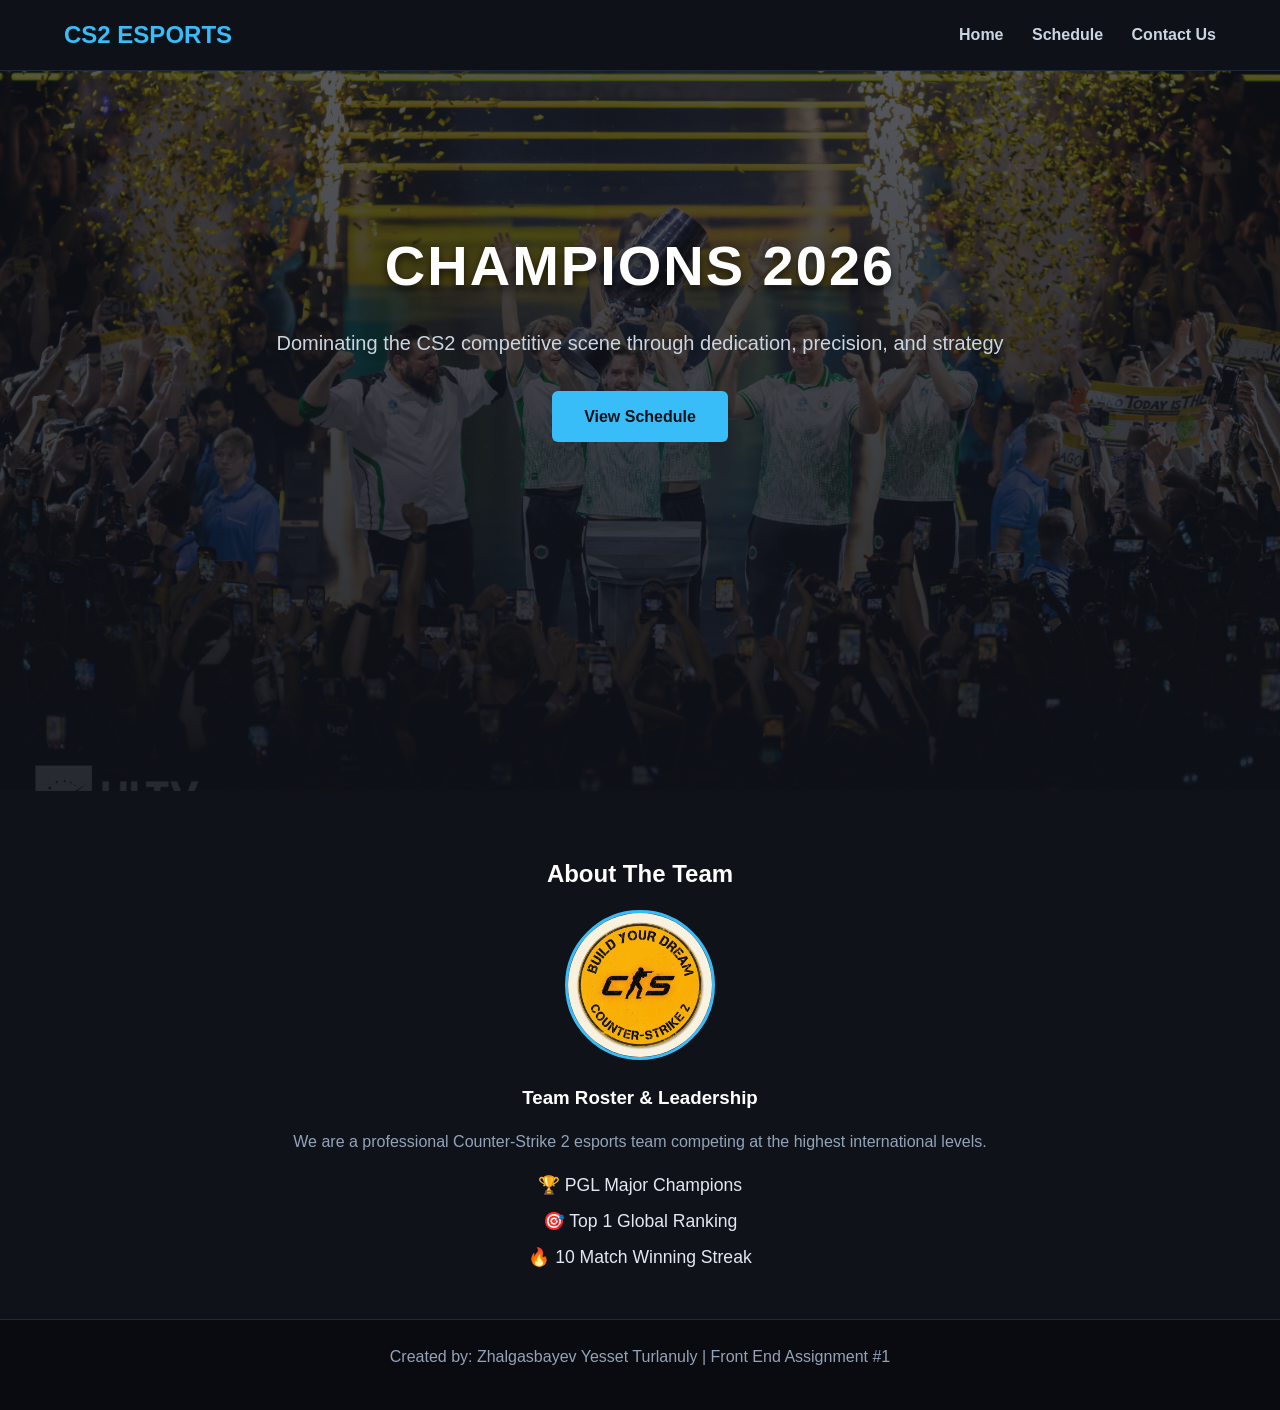
<file: index.html>
<!DOCTYPE html>
<html lang="en">
<head>
    <meta charset="UTF-8">
    <meta name="viewport" content="width=device-width, initial-scale=1.0">
    <title>CS2 Champions - Home</title>
    <link rel="stylesheet" href="css/style.css">
</head>
<body>

    <header>
        <nav>
            <div class="logo">CS2 ESPORTS</div>
            <div class="nav-links">
                <a href="index.html">Home</a>
                <a href="matches.html">Schedule</a>
                <a href="contact.html">Contact Us</a>
            </div>
        </nav>
    </header>

    <main>
        <section class="hero">
            <div class="hero-content">
                <!--Заголовок -->
                <h1 class="hero-title">CHAMPIONS 2026</h1>
                <!-- Подзаголовок -->
                <p class="hero-subtitle">Dominating the CS2 competitive scene through dedication, precision, and strategy</p>
                <!-- Кнопка -->
                <a href="matches.html" class="btn">View Schedule</a>
            </div>
        </section>

        <section class="container team-section">
            <h2>About The Team</h2>
            <img src="images/avatar.jpg" alt="Team Manager" class="profile-img">
            <h3>Team Roster & Leadership</h3>
            <p>We are a professional Counter-Strike 2 esports team competing at the highest international levels.</p>
            
            <ul class="achievement-list">
                <li>🏆 PGL Major Champions</li>
                <li>🎯 Top 1 Global Ranking</li>
                <li>🔥 10 Match Winning Streak</li>
            </ul>
        </section>
    </main>

    <footer>
        <p>Created by: Zhalgasbayev Yesset Turlanuly | Front End Assignment #1</p>
    </footer>

</body>
</html>
</file>
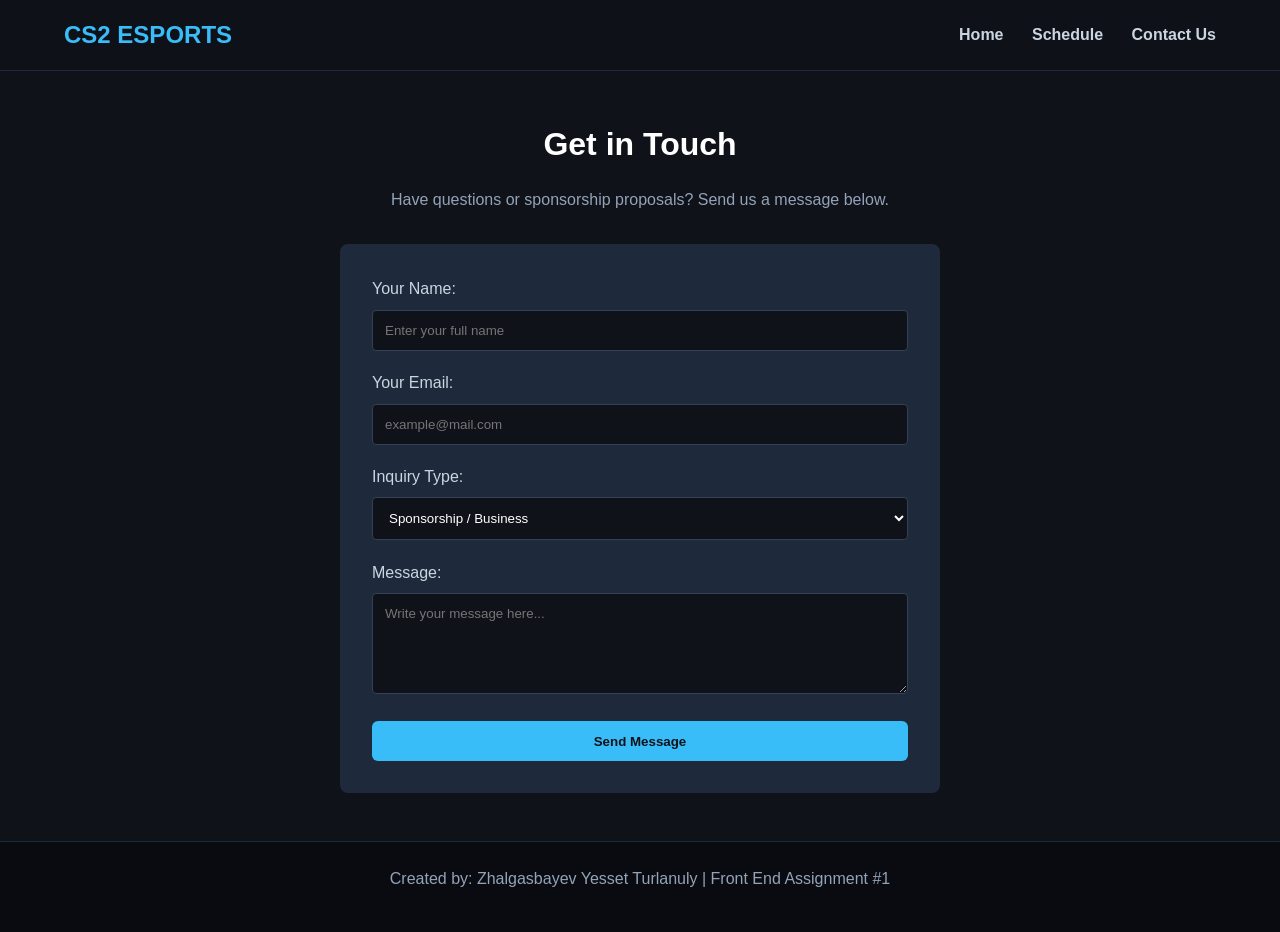
<file: contact.html>
<!DOCTYPE html>
<html lang="en">
<head>
    <meta charset="UTF-8">
    <meta name="viewport" content="width=device-width, initial-scale=1.0">
    <title>CS2 Champions - Contact Us</title>
    <link rel="stylesheet" href="css/style.css">
</head>
<body>

    <header>
        <nav>
            <div class="logo">CS2 ESPORTS</div>
            <div class="nav-links">
                <a href="index.html">Home</a>
                <a href="matches.html">Schedule</a>
                <a href="contact.html">Contact Us</a>
            </div>
        </nav>
    </header>

    <main class="container">
        <h1 class="center-text">Get in Touch</h1>
        <p class="center-text">Have questions or sponsorship proposals? Send us a message below.</p>

        <form id="contact-form" action="#" method="post">
            <div class="form-group">
                <label for="name">Your Name:</label>
                <input type="text" id="name" name="name" placeholder="Enter your full name" required>
            </div>

            <div class="form-group">
                <label for="email">Your Email:</label>
                <input type="email" id="email" name="email" placeholder="example@mail.com" required>
            </div>

            <div class="form-group">
                <label for="theme">Inquiry Type:</label>
                <select id="theme" name="theme">
                    <option value="sponsorship">Sponsorship / Business</option>
                    <option value="academy">Tryout / Academy</option>
                    <option value="general">General Question</option>
                </select>
            </div>

            <div class="form-group">
                <label for="message">Message:</label>
                <textarea id="message" name="message" rows="5" placeholder="Write your message here..." required></textarea>
            </div>

            <button type="submit" class="btn full-width">Send Message</button>
        </form>
    </main>

    <footer>
        <p>Created by: Zhalgasbayev Yesset Turlanuly | Front End Assignment #1</p>
    </footer>

</body>
</html>
</file>
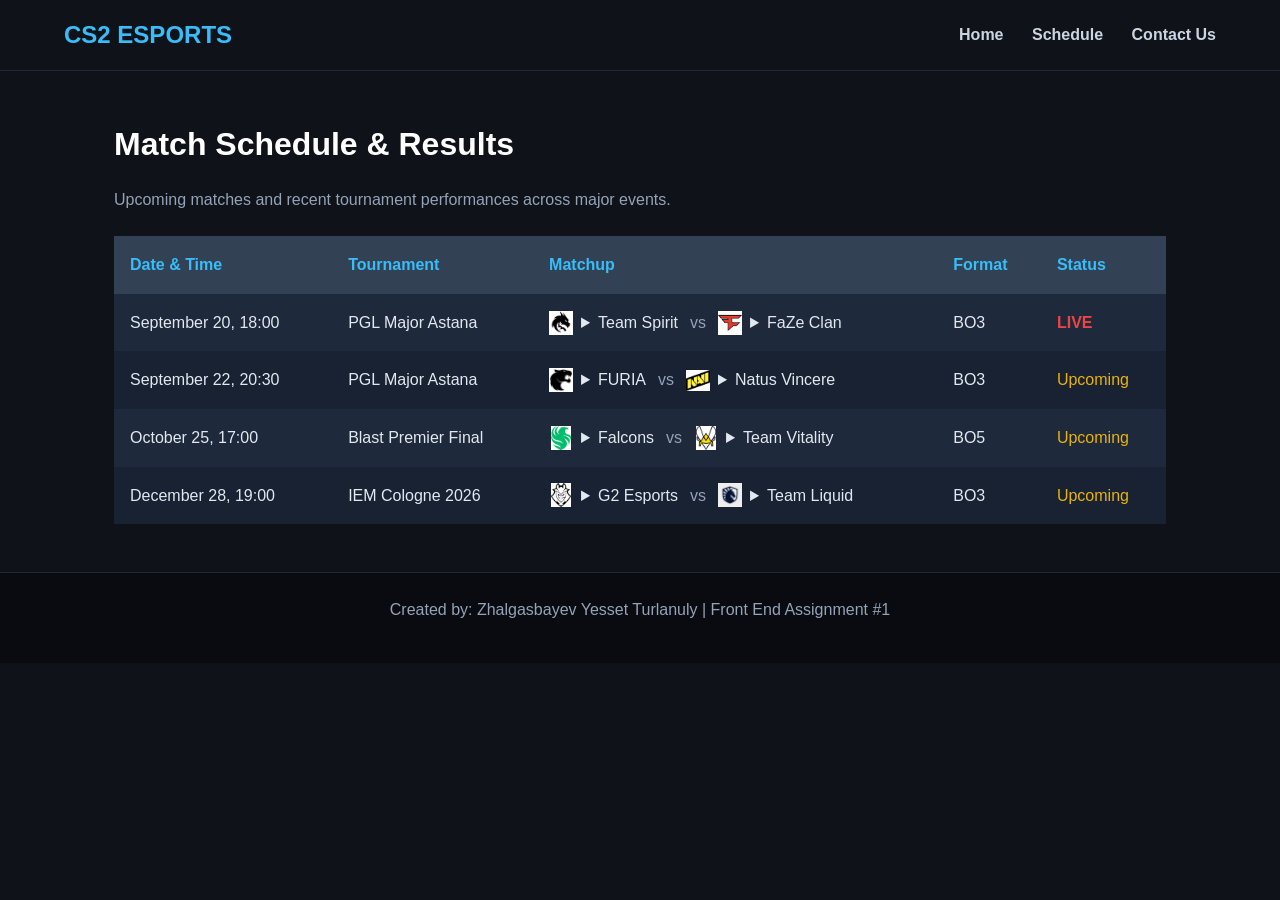
<file: matches.html>
<!DOCTYPE html>
<html lang="en">
<head>
    <meta charset="UTF-8">
    <meta name="viewport" content="width=device-width, initial-scale=1.0">
    <title>CS2 Champions - Match Schedule</title>
    <link rel="stylesheet" href="css/style.css">
</head>
<body>

    <header>
        <nav>
            <div class="logo">CS2 ESPORTS</div>
            <div class="nav-links">
                <a href="index.html">Home</a>
                <a href="matches.html">Schedule</a>
                <a href="contact.html">Contact Us</a>
            </div>
        </nav>
    </header>

    <main class="container">
        <h1>Match Schedule & Results</h1>
        <p>Upcoming matches and recent tournament performances across major events.</p>

        <table class="matches-table">
            <thead>
                <tr>
                    <th>Date & Time</th>
                    <th>Tournament</th>
                    <th>Matchup</th>
                    <th>Format</th>
                    <th>Status</th>
                </tr>
            </thead>
            <tbody>
                <!-- Матч 1 -->
                <tr>
                    <td>September 20, 18:00</td>
                    <td>PGL Major Astana</td>
                    <td>
                        <div class="team-wrapper">
                            <img src="images/spirit.jpg" alt="Team Spirit" class="team-logo">
                            <details class="roster-pop">
                                <summary>Team Spirit</summary>
                                <div class="roster-box">
                                    <span>magixx(C)</span>
                                    <span>donk</span>
                                    <span>sh1ro</span>
                                    <span>zont1x</span>
                                    <span>tN1R</span>
                                </div>
                            </details>
                            
                            <span class="vs-text">vs</span>
                            
                            <img src="images/faze.jpg" alt="FaZe Clan" class="team-logo">
                            <details class="roster-pop">
                                <summary>FaZe Clan</summary>
                                <div class="roster-box">
                                    <span>jcobbb (C)</span>
                                    <span>Twistzz</span>
                                    <span>frozen</span>
                                    <span>Neityu</span>
                                    <span>broky</span>
                                </div>
                            </details>
                        </div>
                    </td>
                    <td>BO3</td>
                    <td class="status-live">LIVE</td>
                </tr>

                <!-- Матч 2 -->
                <tr>
                    <td>September 22, 20:30</td>
                    <td>PGL Major Astana</td>
                    <td>
                        <div class="team-wrapper">
                            <img src="images/furia.jpg" alt="FURIA" class="team-logo">
                            <details class="roster-pop">
                                <summary>FURIA</summary>
                                <div class="roster-box">
                                    <span>FalleN (C)</span>
                                    <span>KSCERATO</span>
                                    <span>yuurih</span>
                                    <span>YEKINDAR</span>
                                    <span>molodoy</span>
                                </div>
                            </details>
                            
                            <span class="vs-text">vs</span>
                            
                            <img src="images/navi.jpg" alt="Natus Vincere" class="team-logo">
                            <details class="roster-pop">
                                <summary>Natus Vincere</summary>
                                <div class="roster-box">
                                    <span>Aleksib (C)</span>
                                    <span>b1t</span>
                                    <span>iM</span>
                                    <span>w0nderful</span>
                                    <span>makazze</span>
                                </div>
                            </details>
                        </div>
                    </td>
                    <td>BO3</td>
                    <td class="status-upcoming">Upcoming</td>
                </tr>

                <!-- Матч 3 -->
                <tr>
                    <td>October 25, 17:00</td>
                    <td>Blast Premier Final</td>
                    <td>
                        <div class="team-wrapper">
                            <img src="images/falcons.jpg" alt="Falcons" class="team-logo">
                            <details class="roster-pop">
                                <summary>Falcons</summary>
                                <div class="roster-box">
                                    <span>Karrigan (C)</span>
                                    <span>m0NESY</span>
                                    <span>NiKo</span>
                                    <span>kyousuke</span>
                                    <span>TeSeS</span>
                                </div>
                            </details>
                            
                            <span class="vs-text">vs</span>
                            
                            <img src="images/vitality.jpg" alt="Team Vitality" class="team-logo">
                            <details class="roster-pop">
                                <summary>Team Vitality</summary>
                                <div class="roster-box">
                                    <span>apEX (C)</span>
                                    <span>ZywOo</span>
                                    <span>ropz</span>
                                    <span>flameZ</span>
                                    <span>mezii</span>
                                </div>
                            </details>
                        </div>
                    </td>
                    <td>BO5</td>
                    <td class="status-upcoming">Upcoming</td>
                </tr>

                <!-- Матч 4 -->
                <tr>
                    <td>December 28, 19:00</td>
                    <td>IEM Cologne 2026</td>
                    <td>
                        <div class="team-wrapper">
                            <img src="images/g2.jpg" alt="G2 Esports" class="team-logo">
                            <details class="roster-pop">
                                <summary>G2 Esports</summary>
                                <div class="roster-box">
                                    <span>HeavyGod (C)</span>
                                    <span>r1nkle</span>
                                    <span>NertZ</span>
                                    <span>huNter-</span>
                                    <span>MATYS</span>
                                </div>
                            </details>
                            
                            <span class="vs-text">vs</span>
                            
                            <img src="images/liquid.jpg" alt="Team Liquid" class="team-logo">
                            <details class="roster-pop">
                                <summary>Team Liquid</summary>
                                <div class="roster-box">
                                    <span>T1tzz (C)</span>
                                    <span>Sky</span>
                                    <span>kislo-sladk1</span>
                                    <span>deko</span>
                                    <span>ct0m</span>
                                </div>
                            </details>
                        </div>
                    </td>
                    <td>BO3</td>
                    <td class="status-upcoming">Upcoming</td>
                </tr>
            </tbody>
        </table>
    </main>

    <footer>
        <p>Created by: Zhalgasbayev Yesset Turlanuly | Front End Assignment #1</p>
    </footer>

</body>
</html>
</file>
<file: css/style.css>
/* 1. ELEMENT SELECTORS*/
* {
    margin: 0;
    padding: 0;
    box-sizing: border-box;
    font-family: 'Segoe UI', Tahoma, Geneva, Verdana, sans-serif;
}

body {
    background-color: #0f1219;
    color: #e2e8f0;
    line-height: 1.6;
}

h1, h2, h3 {
    margin-bottom: 1rem;
    color: #ffffff;
}

p {
    margin-bottom: 1rem;
    color: #94a3b8;
}

footer {
    background-color: #090b10;
    text-align: center;
    padding: 1.5rem;
    margin-top: 3rem;
    border-top: 1px solid #1e293b;
    color: #94a3b8;
}

/*2. NAVIGATION */
header nav {
    display: flex;
    justify-content: space-between;
    align-items: center;
    padding: 1rem 5%;
    background-color: rgba(15, 18, 25, 0.95);
    position: sticky;
    top: 0;
    z-index: 100;
    border-bottom: 1px solid #1e293b;
}

.nav-links a {
    color: #cbd5e1;
    text-decoration: none;
    margin-left: 1.5rem;
    font-weight: 600;
    transition: color 0.3s;
}

.nav-links a:hover {
    color: #38bdf8;
}

.logo {
    font-size: 1.5rem;
    font-weight: bold;
    color: #38bdf8;
}

/*3. HERO BANNER (ПРОСТОЙ БЛОК)*/
.hero {
    height: 80vh;
    background: linear-gradient(rgba(15, 18, 25, 0.7), rgba(15, 18, 25, 0.9)), 
                url('../images/trophy.jpg') center/cover no-repeat;
    padding-top: 150px; /* Простой отступ сверху, чтобы текст встал красиво */
    text-align: center; /* По умолчанию всё по центру */
}

.hero-content {
    width: 90%;
    margin: 0 auto; /* Центрирует сам блок */
}

.hero-title {
    font-size: 3.5rem;
    font-weight: 800;
    text-transform: uppercase;
    letter-spacing: 2px;
    margin-bottom: 1rem;
    color: #ffffff;
    text-shadow: 0 4px 10px rgba(0, 0, 0, 0.7);
}

.hero-subtitle {
    font-size: 1.25rem;
    color: #cbd5e1;
    margin-bottom: 2rem;
}

.btn {
    display: inline-block;
    padding: 0.8rem 2rem;
    background-color: #38bdf8;
    color: #0f1219;
    font-weight: bold;
    text-decoration: none;
    border-radius: 6px;
    border: none;
    cursor: pointer;
}

.btn:hover {
    background-color: #0284c7;
    color: #ffffff;
}

/*4. CONTENT & TABLES*/
.container {
    max-width: 1100px;
    margin: 3rem auto;
    padding: 0 1.5rem;
}

.team-section {
    text-align: center;
    margin-top: 4rem;
}

.profile-img {
    width: 150px;
    height: 150px;
    border-radius: 50%;
    object-fit: cover;
    border: 3px solid #38bdf8;
    margin-bottom: 1rem;
}

.achievement-list {
    list-style: none;
    margin-top: 1rem;
}

.achievement-list li {
    font-size: 1.1rem;
    margin-bottom: 0.5rem;
}

.matches-table {
    width: 100%;
    border-collapse: collapse;
    margin-top: 1.5rem;
    background-color: #1e293b;
    border-radius: 8px;
}

.matches-table th, 
.matches-table td {
    padding: 1rem;
    text-align: left;
}

.matches-table th {
    background-color: #334155;
    color: #38bdf8;
    font-weight: 600;
}

.matches-table tr:nth-child(even) {
    background-color: #182232;
}

.status-live {
    color: #ef4444;
    font-weight: bold;
}

.status-upcoming {
    color: #eab308;
}

.center-text {
    text-align: center;
}

.full-width {
    width: 100%;
}

.team-wrapper {
    display: flex;
    align-items: center;
    gap: 8px;
}

.team-logo {
    width: 24px;
    height: 24px;
    object-fit: contain;
}

.vs-text {
    color: #94a3b8;
    margin: 0 4px;
}

.roster-pop {
    position: relative;
    display: inline-block;
    cursor: pointer;
}

.roster-box {
    position: absolute;
    top: 100%;
    left: 0;
    background-color: #1e293b;
    border: 1px solid #38bdf8;
    border-radius: 6px;
    padding: 8px 12px;
    z-index: 99;
    white-space: nowrap;
    margin-top: 4px;
}

.roster-box span {
    display: block;
    font-size: 0.85rem;
    color: #e2e8f0;
}

/*5. FORMS*/
#contact-form {
    background-color: #1e293b;
    padding: 2rem;
    border-radius: 8px;
    max-width: 600px;
    margin: 2rem auto;
}

.form-group {
    margin-bottom: 1.2rem;
}

.form-group label {
    display: block;
    margin-bottom: 0.5rem;
    color: #cbd5e1;
}

.form-group input, 
.form-group select, 
.form-group textarea {
    width: 100%;
    padding: 0.75rem;
    background-color: #0f1219;
    border: 1px solid #334155;
    border-radius: 4px;
    color: #ffffff;
}
</file>
